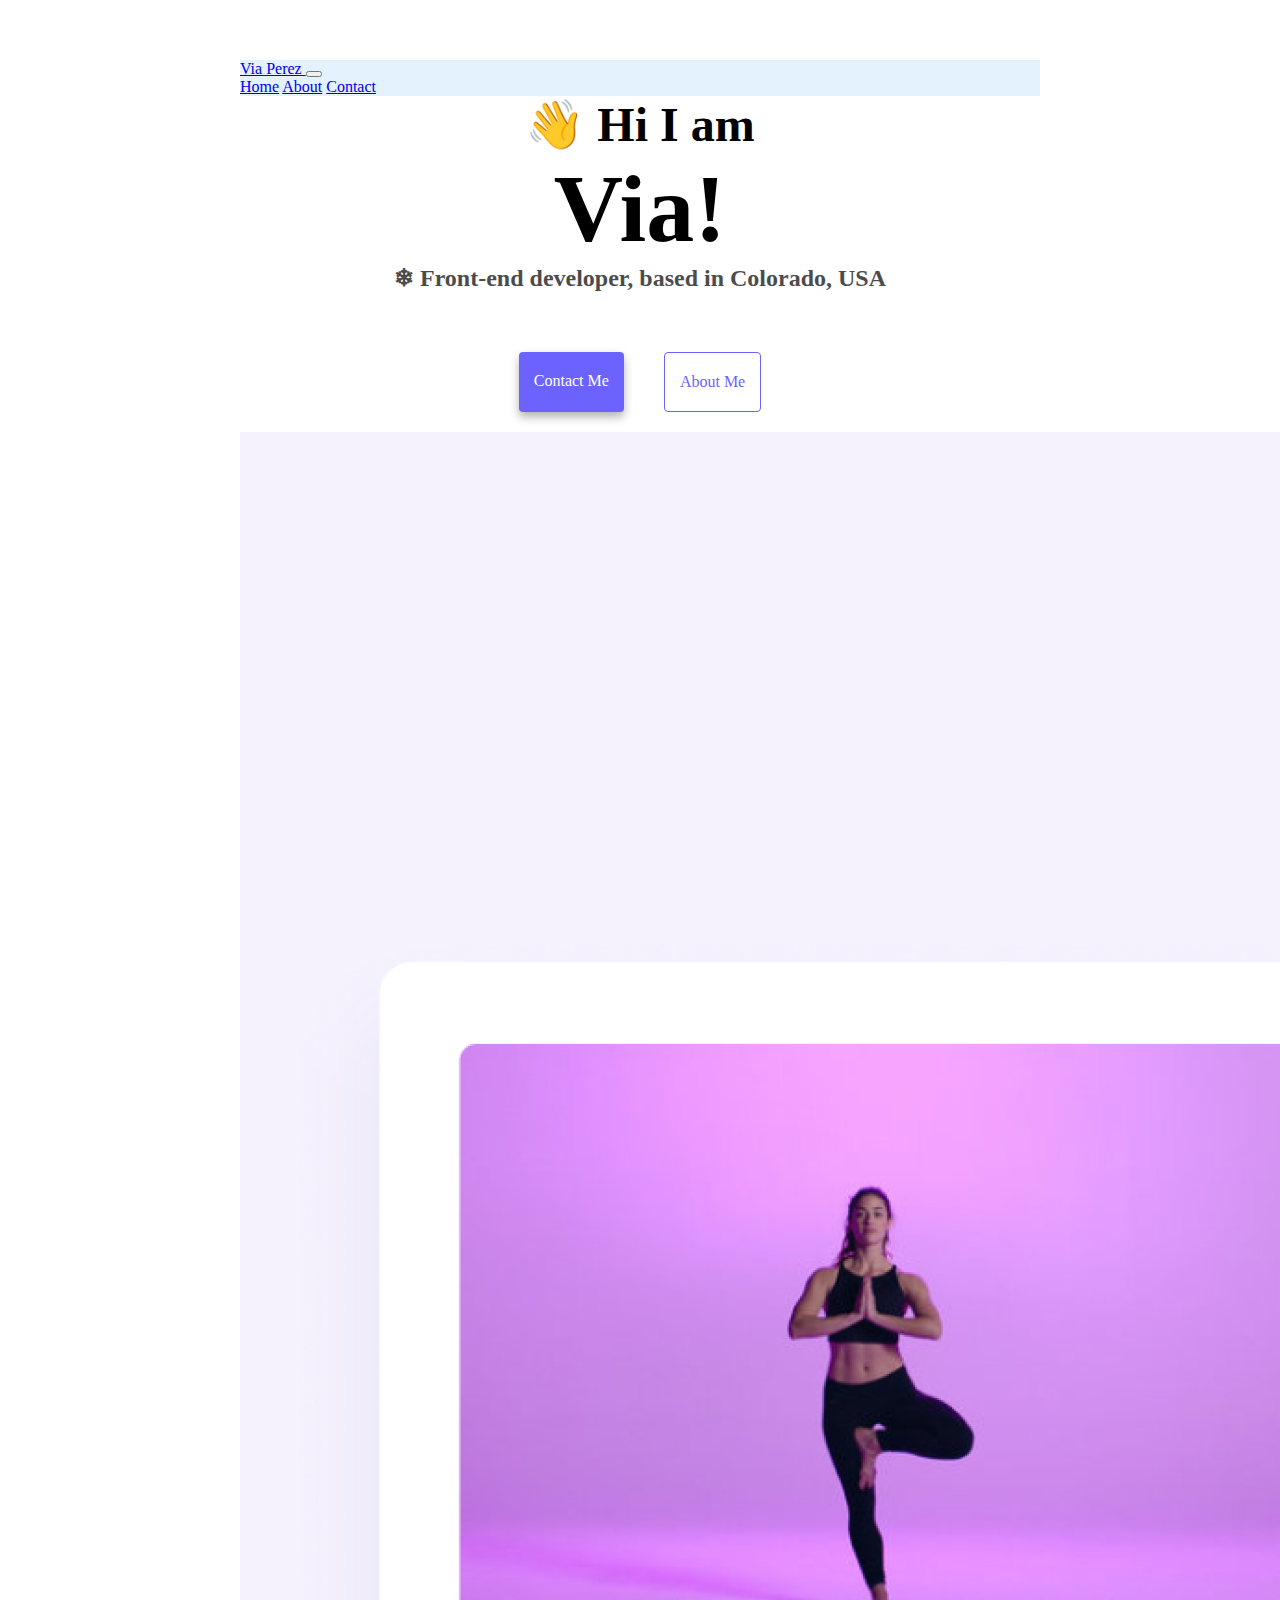
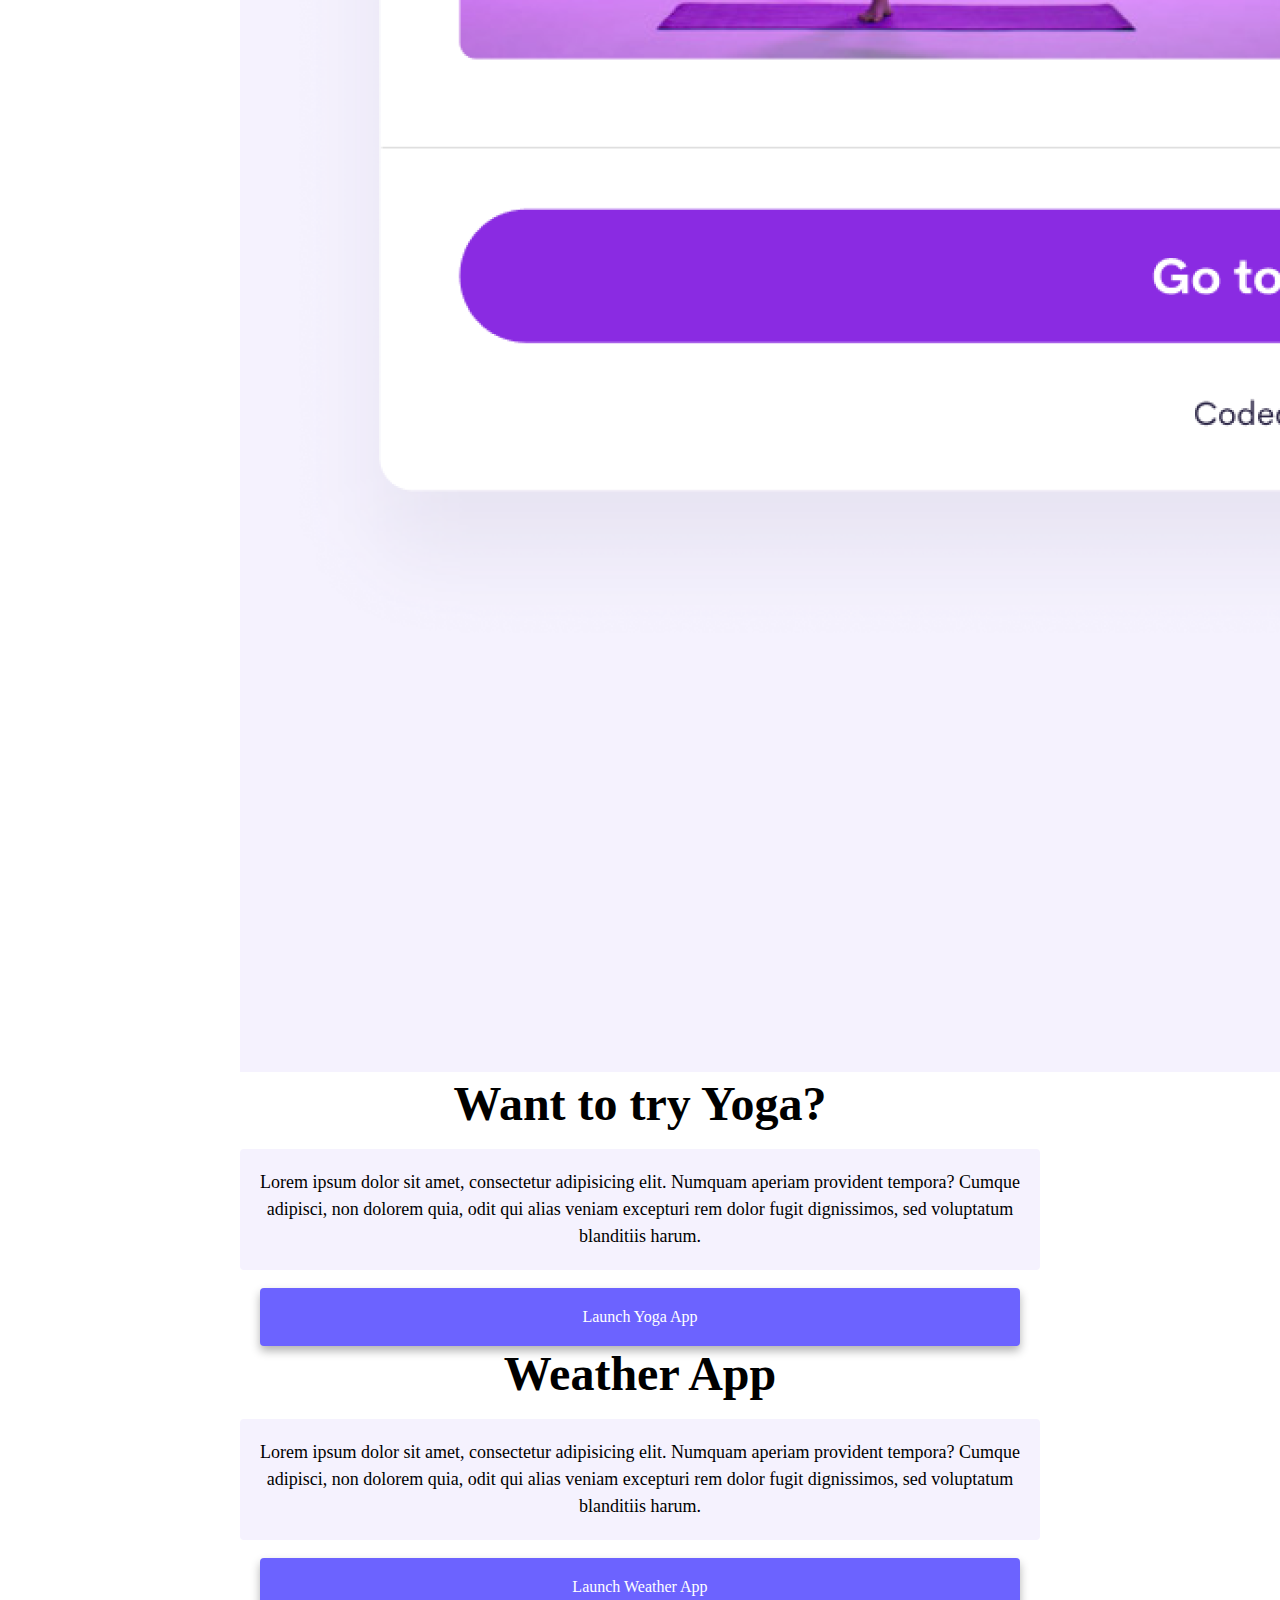
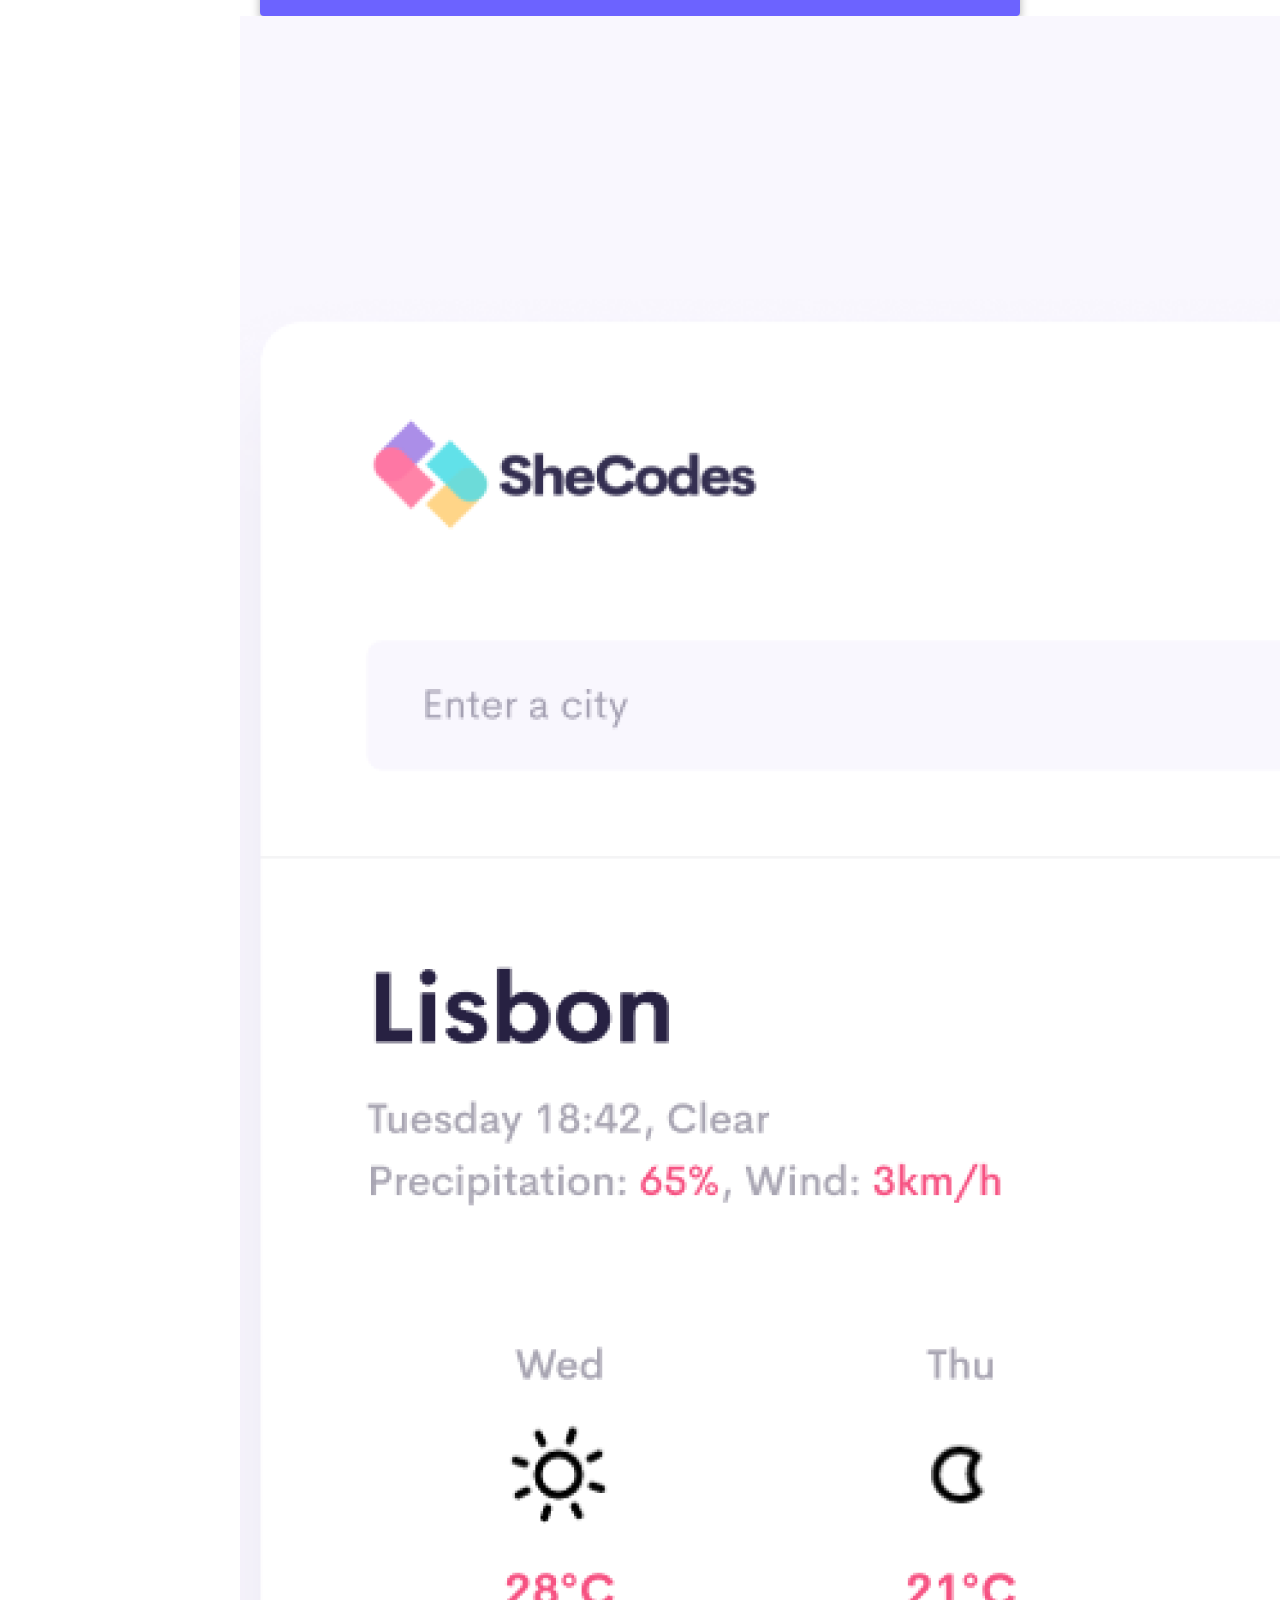
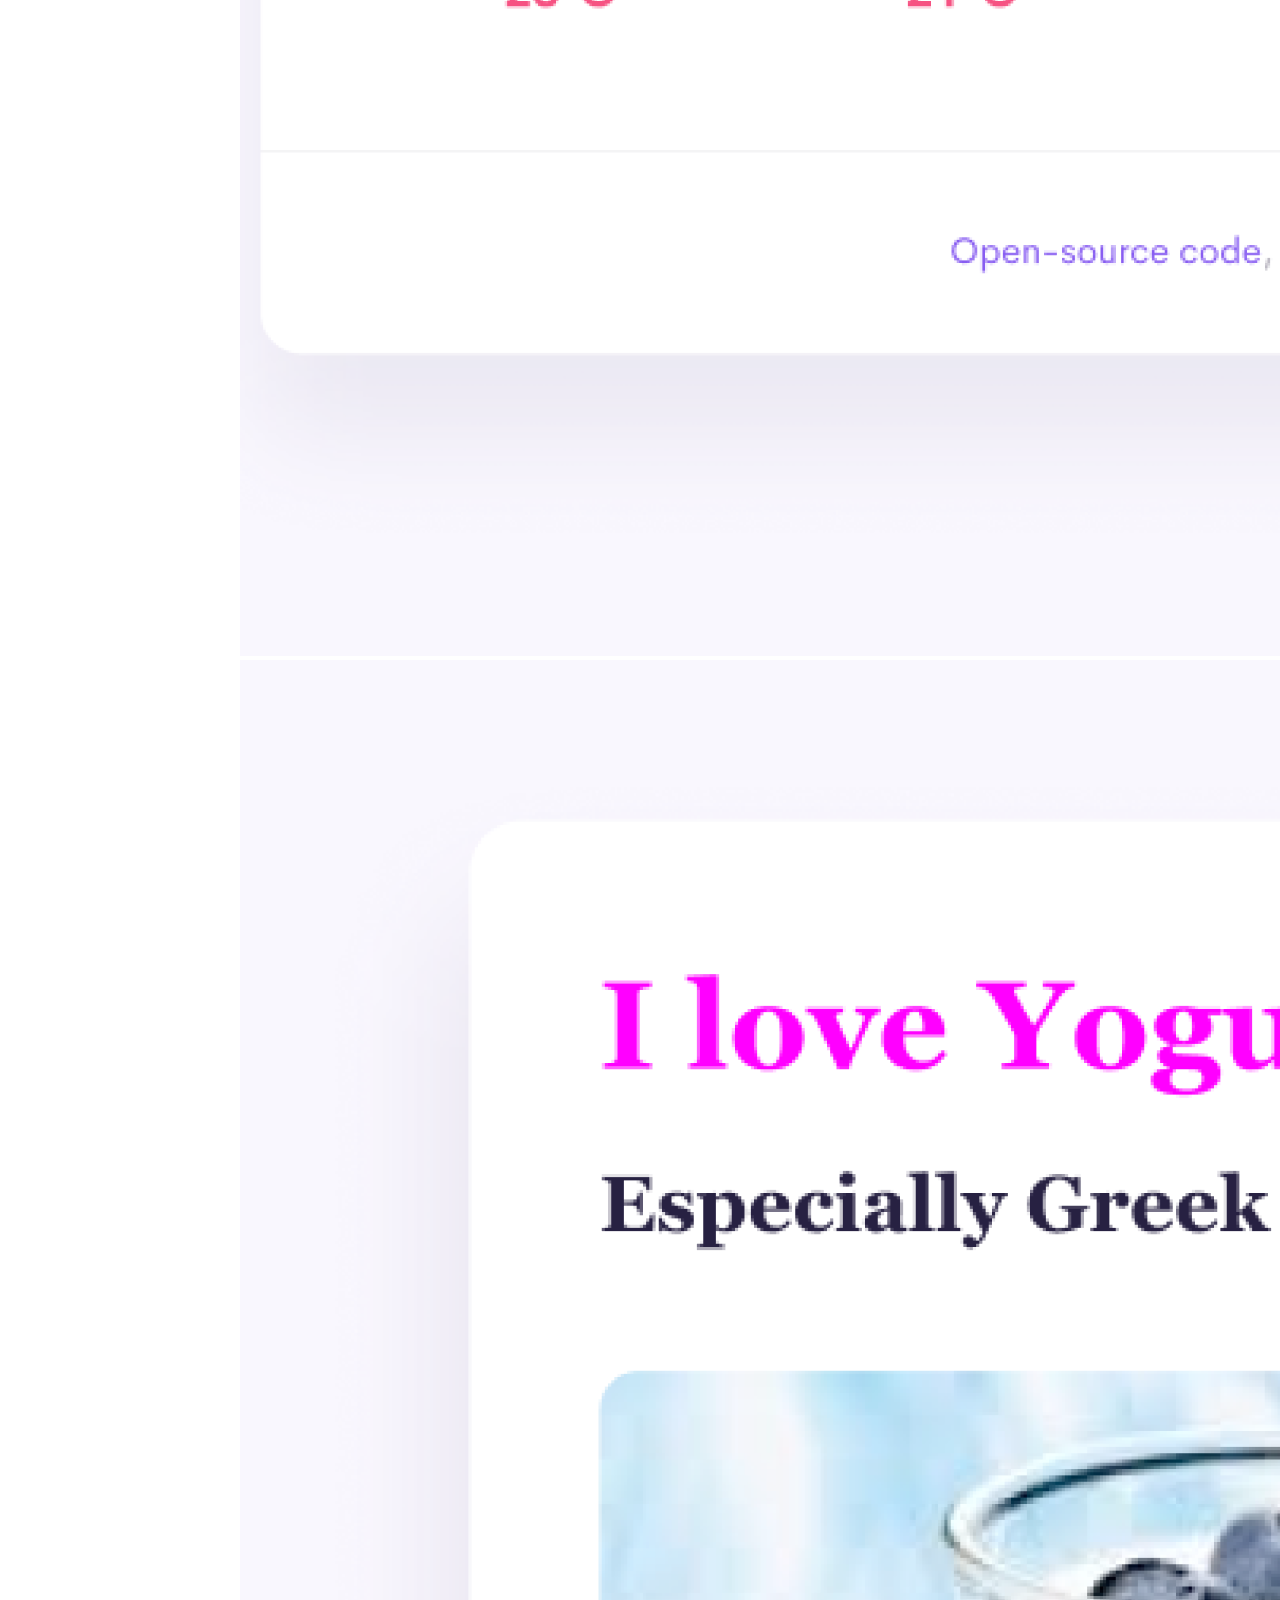
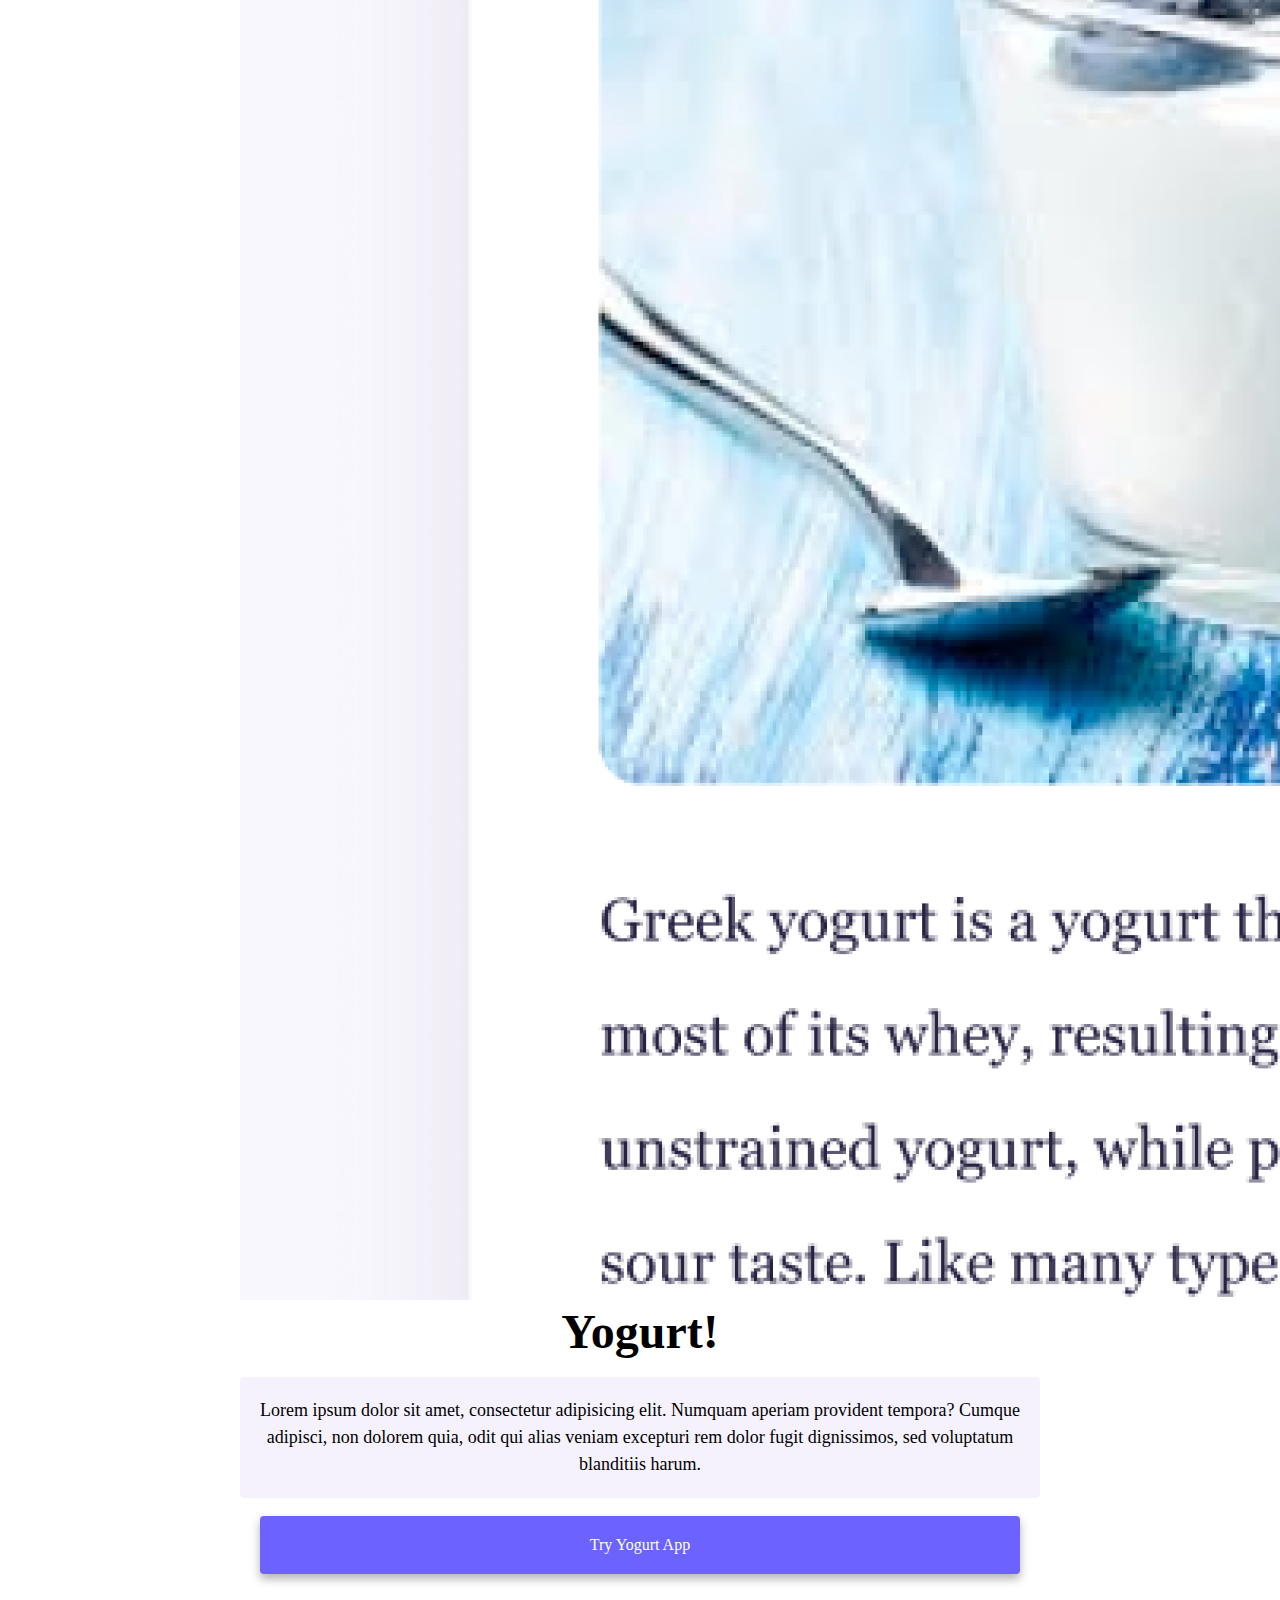
<file: index.html>
<!DOCTYPE html>
<html lang="en">
  <head>
    <meta charset="UTF-8" />
    <meta http-equiv="X-UA-Compatible" content="IE=edge" />
    <meta name="viewport" content="width=device-width, initial-scale=1.0" />
    <meta
      name="description"
      content="Via Perez is a front-end developer based in Colorado, USA - Click to see recent projects and contact info for job inquiries"
    />
    <title>Responsive Week 3 HW</title>
    <link href="https://cdn.jsdelivr.net/npm/bootstrap@5.2.0-beta1/dist/css/bootstrap.min.css" rel="stylesheet" integrity="sha384-0evHe/X+R7YkIZDRvuzKMRqM+OrBnVFBL6DOitfPri4tjfHxaWutUpFmBp4vmVor" crossorigin="anonymous">
    <link rel="stylesheet" href="styles.css" />
  </head>
  <body>
      <nav class="navbar navbar-expand-md navbar-light border border-dark" style="background-color: #e3f2fd;"">
          <div class="container-fluid">
              <a class="navbar-brand" href="index.html"> 
                Via Perez
              </a>
            <button class="navbar-toggler" type="button" data-bs-toggle="collapse" data-bs-target="#navbarNavAltMarkup" aria-controls="navbarNavAltMarkup" aria-expanded="false" aria-label="Toggle navigation">
              <span class="navbar-toggler-icon"></span>
            </button>
            <div class="collapse navbar-collapse" id="navbarNavAltMarkup">
              <div class="navbar-nav">
                <a class="nav-link active" aria-current="page" href="index.html" title="Homepage">Home</a>
                <a class="nav-link" href="about.html" title="About Via">About</a>
                <a class="nav-link" href="about.html#email" title="Contact Via">Contact</a>
              </div>
            </div>
          </div>
        </nav>
    <h2 id="top">👋 Hi I am</h2>
    <h1>Via!</h1>
    <h3 class="border border-dark">❄ Front-end developer, based in Colorado, USA</h3>
    <div class="navigation-links">
      <a href="about.html#email" class="primary-link" title="Contact Via">Contact me</a>
      <a href="about.html" class="secondary-link" title="About Via">About me</a>
    </div>

    <div class="container">
        <div class="row">
          <div class="col-md-6"> 
              <img src="images/yoga.png" alt="Matt Delac weather app" class="img-fluid border shadow-sm rounded d-none d-sm-block" />
          </div>
          <div class="col-md-6">
          <h2 class="mb-3"> Want to try Yoga?</h2>
          <p> 
              Lorem ipsum dolor sit amet, consectetur adipisicing elit. Numquam
              aperiam provident tempora? Cumque adipisci, non dolorem quia, odit qui
              alias veniam excepturi rem dolor fugit dignissimos, sed voluptatum
              blanditiis harum.
          </p>
          <div class="mt-5">
            <a href="#top" class="primary-link mobile-link" title="Via's Yoga Project">Launch Yoga App </a>
          </div>
        </div>
    </div>
      <div class="row mt-5">
        <div class="col-md-6">
          <h2 class="mb-3"> Weather App </h2>
          <p>
              Lorem ipsum dolor sit amet, consectetur adipisicing elit. Numquam
              aperiam provident tempora? Cumque adipisci, non dolorem quia, odit qui
              alias veniam excepturi rem dolor fugit dignissimos, sed voluptatum
              blanditiis harum. 
          </p>
        <div class="mt-5 mb-5"> 
          <a href="#top" class="primary-link mobile-link" title="Via's Weather Project"> Launch Weather App </a>
        </div>
      </div>
      <div class="col-md-6">
          <img src="images/weather.png" alt="weather app" class="img-fluid border shadow-sm rounded d-none d-sm-block" />
              </div>
            </div>
            <div class="row mt-5">
                <div class="col-md-6"> 
                    <img src="images/yogurt.png" alt="yogurt picture" class="img-fluid border shadow-sm rounded d-none d-sm-block" />
                </div>
                <div class="col-md-6">
                <h2 class="mb-3"> Yogurt!</h2>
                <p> 
                    Lorem ipsum dolor sit amet, consectetur adipisicing elit. Numquam
                    aperiam provident tempora? Cumque adipisci, non dolorem quia, odit qui
                    alias veniam excepturi rem dolor fugit dignissimos, sed voluptatum
                    blanditiis harum.
                </p>
                <div class="mt-5">
                  <a href="#top" class="primary-link mobile-link" title="Via's Yogurt Project">Try Yogurt App </a>
                </div>
              </div>
          </div>  
    <script src="https://cdn.jsdelivr.net/npm/bootstrap@5.2.0-beta1/dist/js/bootstrap.bundle.min.js" integrity="sha384-pprn3073KE6tl6bjs2QrFaJGz5/SUsLqktiwsUTF55Jfv3qYSDhgCecCxMW52nD2" crossorigin="anonymous"></script>
  </body>
</html>
</file>
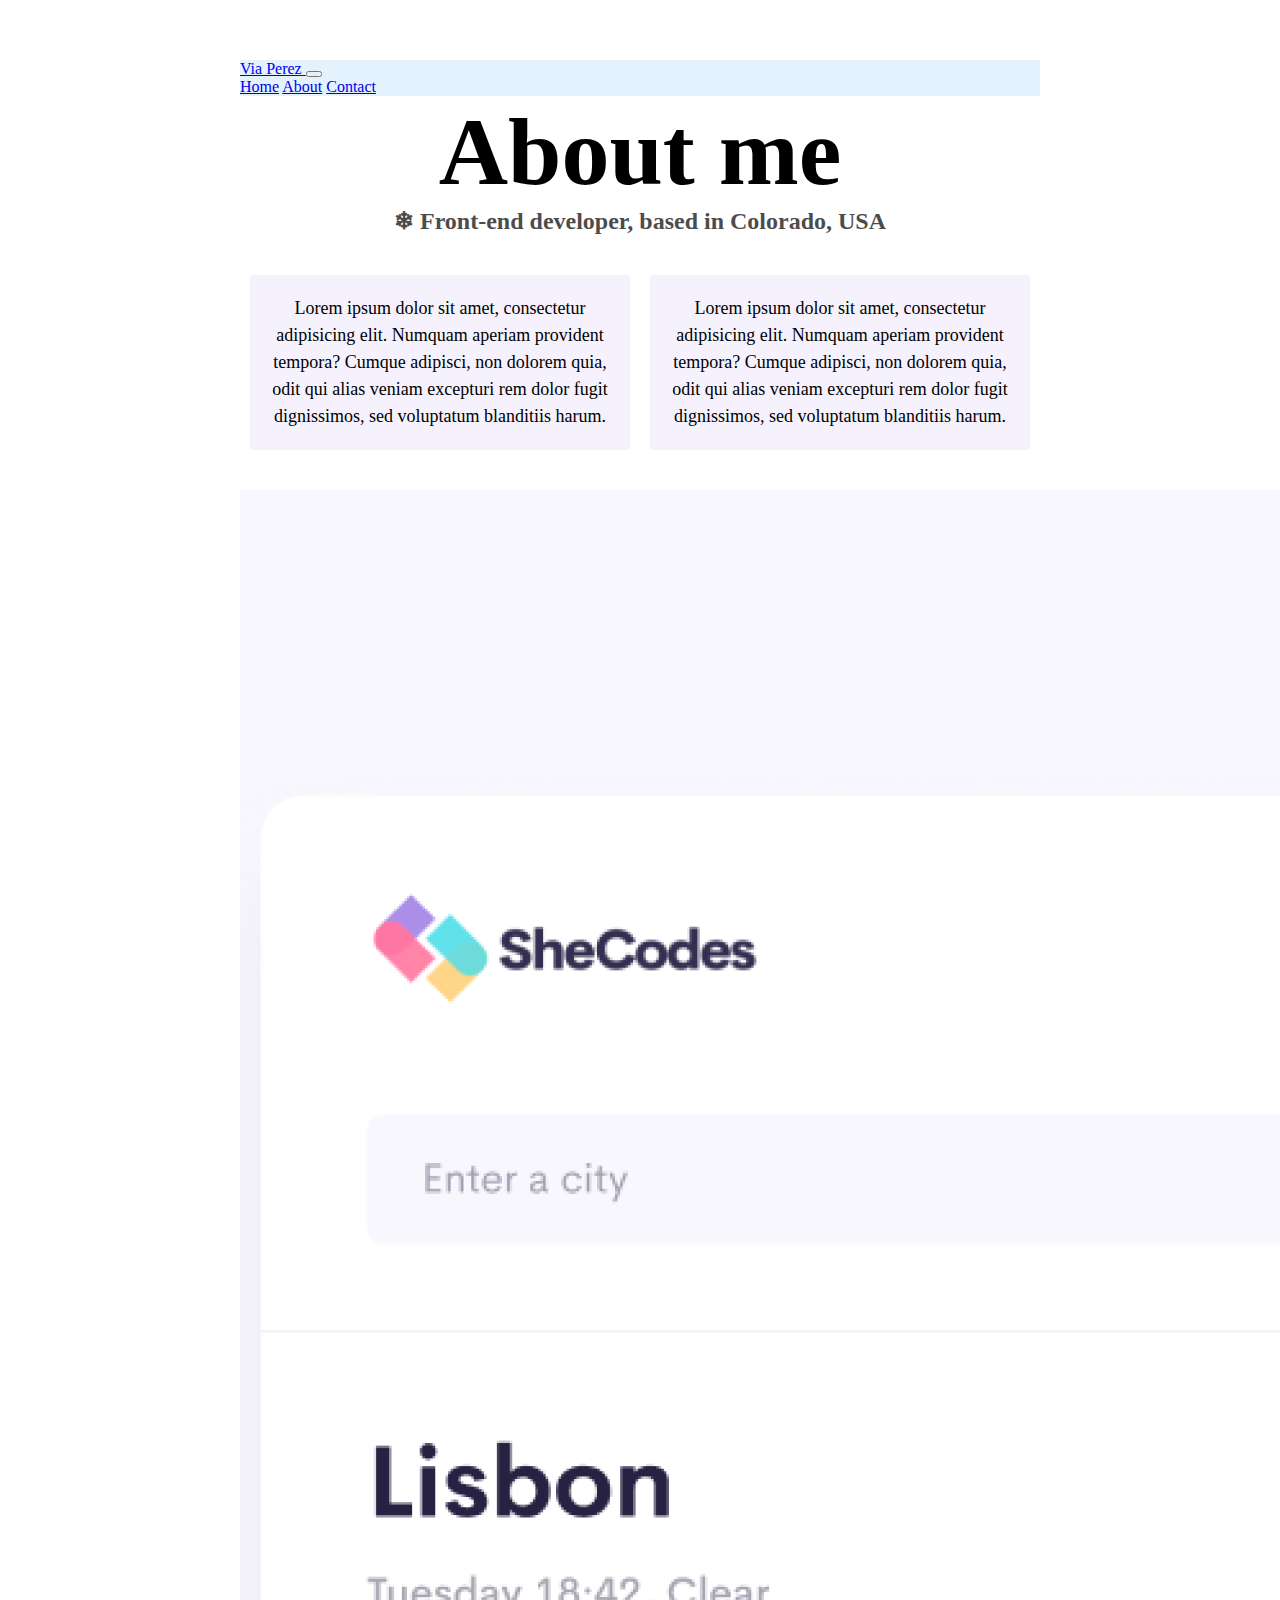
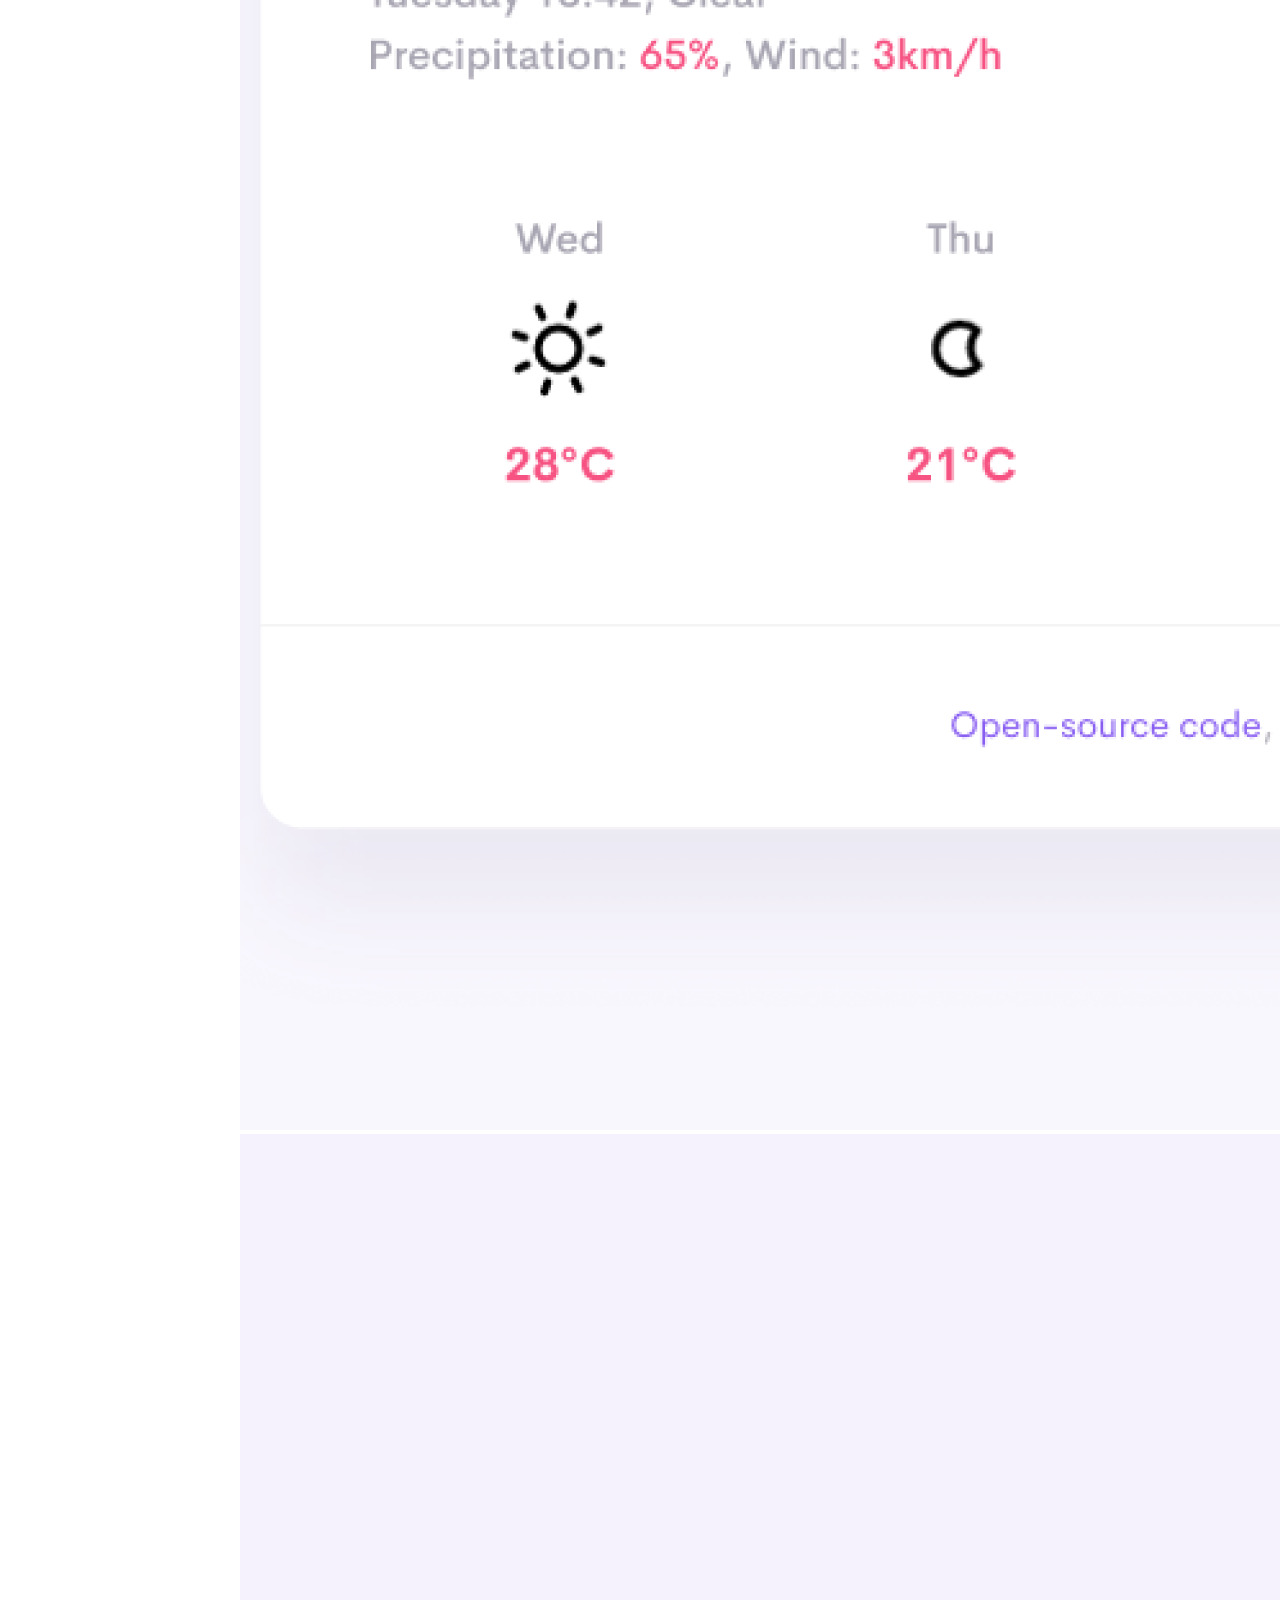
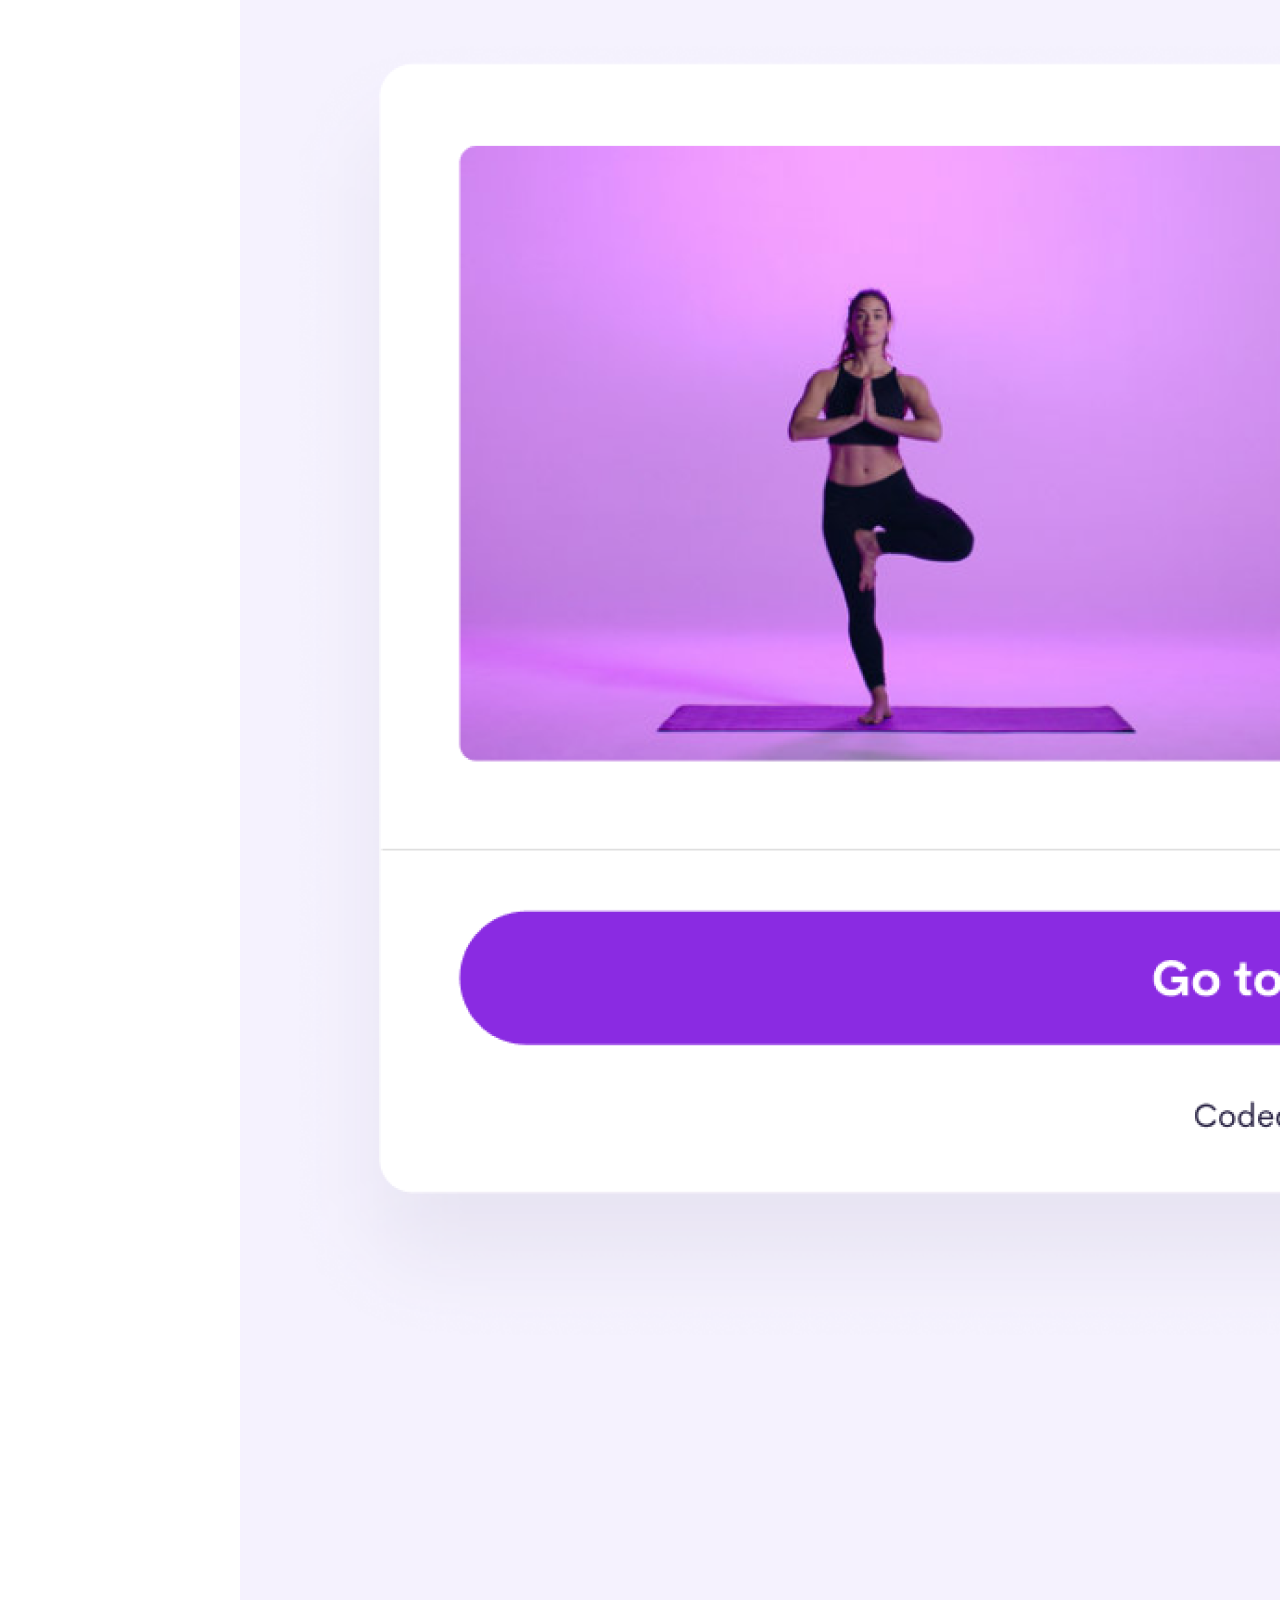
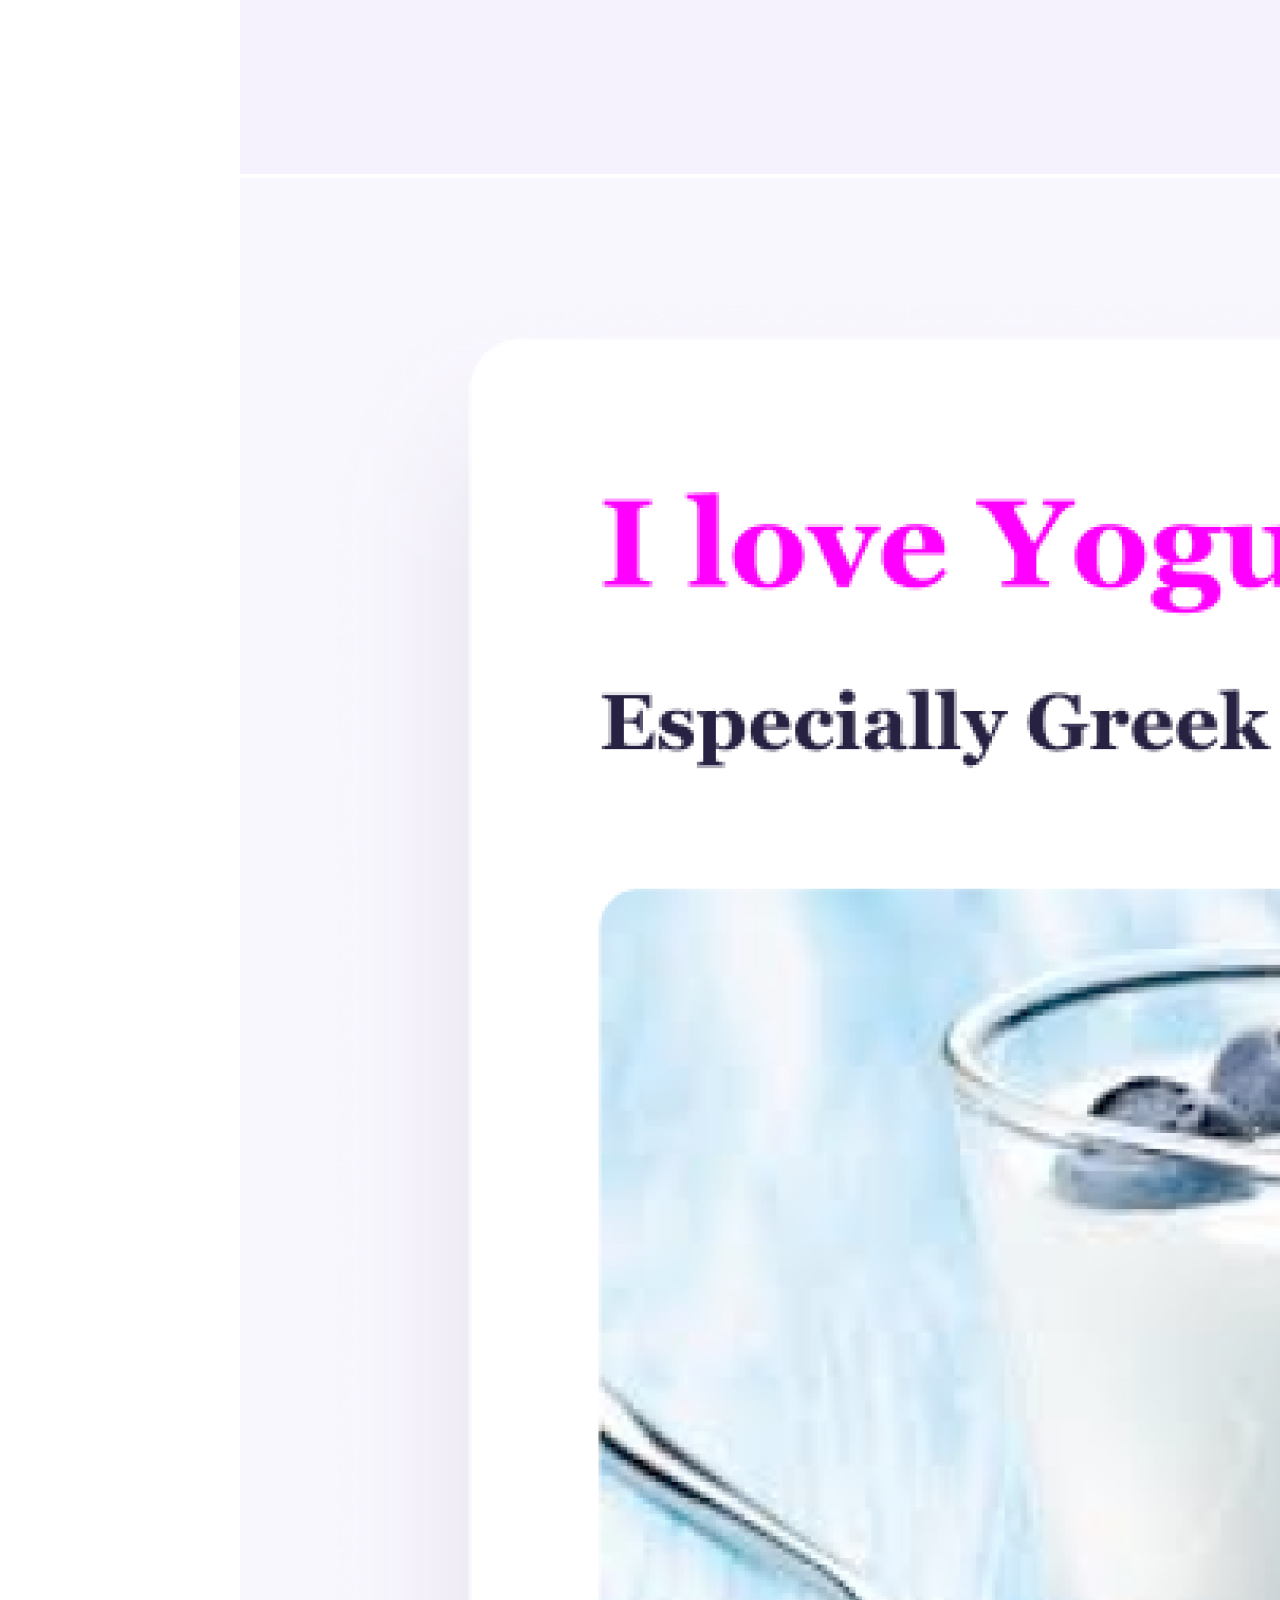
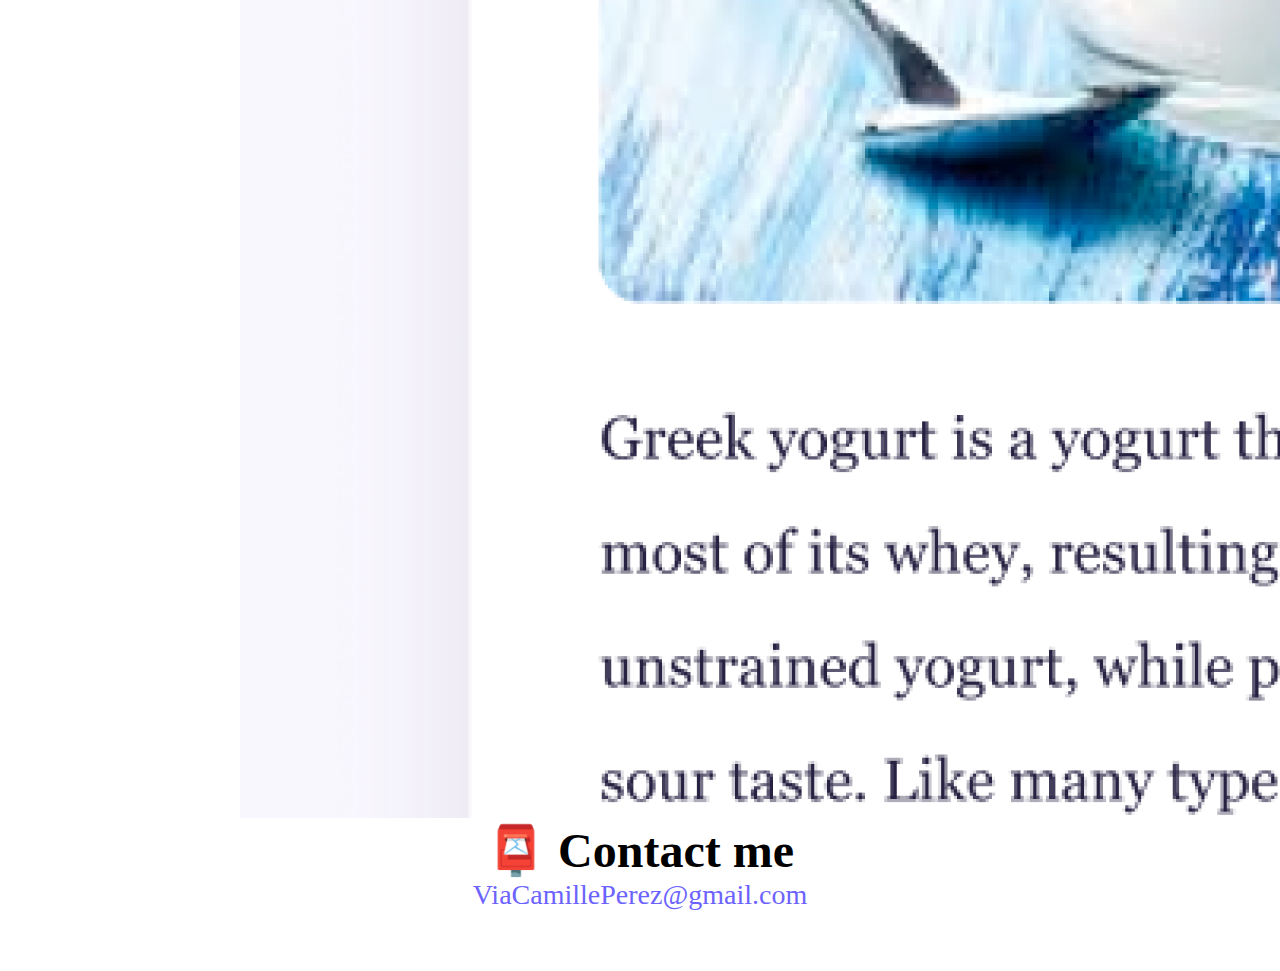
<file: about.html>
<!DOCTYPE html>
<html lang="en">
  <head>
    <meta charset="UTF-8" />
    <meta http-equiv="X-UA-Compatible" content="IE=edge" />
    <meta name="viewport" content="width=device-width, initial-scale=1.0" />
    <link rel="stylesheet" href="styles.css" />
    <link href="https://cdn.jsdelivr.net/npm/bootstrap@5.2.0-beta1/dist/css/bootstrap.min.css" rel="stylesheet" integrity="sha384-0evHe/X+R7YkIZDRvuzKMRqM+OrBnVFBL6DOitfPri4tjfHxaWutUpFmBp4vmVor" crossorigin="anonymous">
    <title>About Via</title>
    <meta
      name="description"
      content="About Via Perez, a front-end developer based in Colorado, USA"
    />
  </head>
  <body>
      <nav class="navbar navbar-expand-sm navbar-light border border-dark" style="background-color: #e3f2fd;"">
          <div class="container-fluid">
              <a class="navbar-brand" href="index.html"> 
                Via Perez
              </a>
            <button class="navbar-toggler" type="button" data-bs-toggle="collapse" data-bs-target="#navbarNavAltMarkup" aria-controls="navbarNavAltMarkup" aria-expanded="false" aria-label="Toggle navigation">
              <span class="navbar-toggler-icon"></span>
            </button>
            <div class="collapse navbar-collapse" id="navbarNavAltMarkup">
              <div class="navbar-nav">
                <a class="nav-link" aria-current="page" href="index.html" title="Homepage">Home</a>
                <a class="nav-link active" href="about.html" title="About Via">About</a>
                <a class="nav-link" href="about.html#email" title="Contact Via">Contact</a>
              </div>
            </div>
          </div>
        </nav>
    <h1 class="p-3">About me</h1>
    <h3>❄ Front-end developer, based in Colorado, USA</h3>
    <div class="about-paragraphs">
      <p>
        Lorem ipsum dolor sit amet, consectetur adipisicing elit. Numquam
        aperiam provident tempora? Cumque adipisci, non dolorem quia, odit qui
        alias veniam excepturi rem dolor fugit dignissimos, sed voluptatum
        blanditiis harum.
        <br />
      </p>
      <p>
        Lorem ipsum dolor sit amet, consectetur adipisicing elit. Numquam
        aperiam provident tempora? Cumque adipisci, non dolorem quia, odit qui
        alias veniam excepturi rem dolor fugit dignissimos, sed voluptatum
        blanditiis harum.
        <br />
      </p>
    </div>

    <div class="container">
        <div class="row">
          <div class="col-sm-4"> 
              <img src="images/weather.png" alt="SheCodes weather app" class="img-fluid border shadow-sm" />
          </div>
          <div class="col-sm-4"> 
              <img src="images/yoga.png" alt="yoga picture" class="img-fluid border shadow-sm" />
          </div>
          <div class="col-sm-4"> 
              <img src="images/yogurt.png" alt="yogurt picture" class="img-fluid border shadow-sm" />
          </div>
        </div>
      </div>

    <div id="contact" class="p-5">
      <h2>📮 Contact me</h2>
      <a href="mailto:viacamilleperez@gmail.com" class="email-link" id="email"> ViaCamillePerez@gmail.com </a>
    </div>
    <script src="https://cdn.jsdelivr.net/npm/bootstrap@5.2.0-beta1/dist/js/bootstrap.bundle.min.js" integrity="sha384-pprn3073KE6tl6bjs2QrFaJGz5/SUsLqktiwsUTF55Jfv3qYSDhgCecCxMW52nD2" crossorigin="anonymous"></script>
  </body>
</html>
</file>
<file: styles.css>
:root {
  --primary-color: #6c63ff;
  --secondary-color: #f5f2fe;
  --box-shadow: 0 5px 10px rgba(0, 0, 0, 0.3);
}

body {
  margin: 60px auto;
  max-width: 800px;
}

h1,
h2,
h3 {
  text-align: center;
  margin: 0;
}

h1 {
  font-size: 96px;
}

h2 {
  font-size: 48px;
}

h3 {
  font-size: 24px;
  opacity: 0.7;
}

p {
  background: var(--secondary-color);
  padding: 20px;
  border-radius: 4px;
  font-size: 18px;
  line-height: 1.5;
  text-align: center;
}

.navigation-links {
  display: flex;
  margin-top: 40px;
  justify-content: center;
}

.navigation-links a {
  margin: 20px;
  border-radius: 4px;
  padding: 20px 15px;
  text-decoration: none;
  text-transform: capitalize;
}

.primary-link {
  border-radius: 4px;
  padding: 20px 15px;
  text-decoration: none;
  text-transform: capitalize;
  background: var(--primary-color);
  box-shadow: var(--box-shadow);
  color: white;
}

.secondary-link {
  border-radius: 4px;
  padding: 20px 15px;
  text-decoration: none;
  text-transform: capitalize;
  color: var(--primary-color);
  border: 1px solid var(--primary-color);
}

.homepage-link {
  color: var(--primary-color);
  text-align: center;
  display: block;
}

 .mobile-link {
    display: block;
    text-align: center;
    margin: 0 20px;
  }

.about-paragraphs {
  display: flex;
  margin: 30px 0;
}

.about-paragraphs p {
  margin: 10px;
}

.email-link {
  display: flex;
  justify-content: center;
  color: var(--primary-color);
  font-size: 28px;
  text-decoration: none;
}

.email-link:hover {
  text-decoration: underline;
}
</file>
